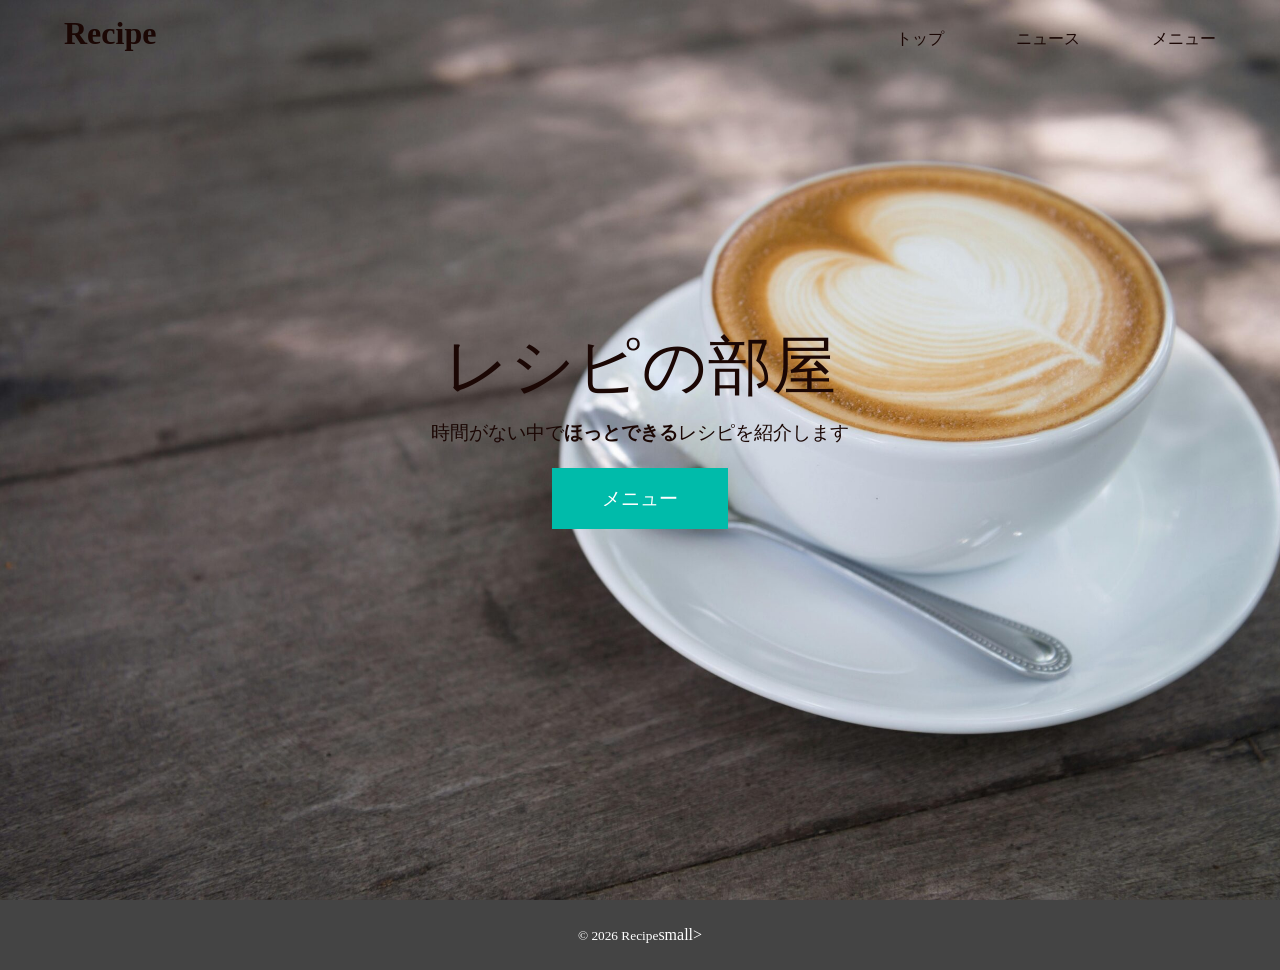
<file: index.html>
<!DOCTYPE html>
<html lang="ja">
  <head>
    <meta charset="UTF-8">
    <meta name="viewport" content="width=device-width, initial-scale=1.0">
    <link rel="stylesheet" href="style.css">
    <title>Recipe</title>
  </head>
  <body>
  <div id="top">
    <header>
        <h1 class="heading">
            <a href="index.html">Recipe</a>
        </h1>
        <nav>
            <ul class="main-nav">
                <li><a href="index.html">トップ</a></li>
                <li><a href="news.html">ニュース</a></li>
                <li><a href="menu.html">メニュー</a></li>
            </ul>
        </nav>
    </header>

    <div class="main-visual">
       <h2 class="main-title">レシピの部屋</h2>
       <p>時間がない中で<b>ほっとできる</b>レシピを紹介します</p>
       <a class="btn" href="menu.html">メニュー</a>
    </div>
</div>

    <footer>
        <p><small>&copy; 2026 Recipe</small>small></p>
    </footer>

  </body>
</html>
</file>
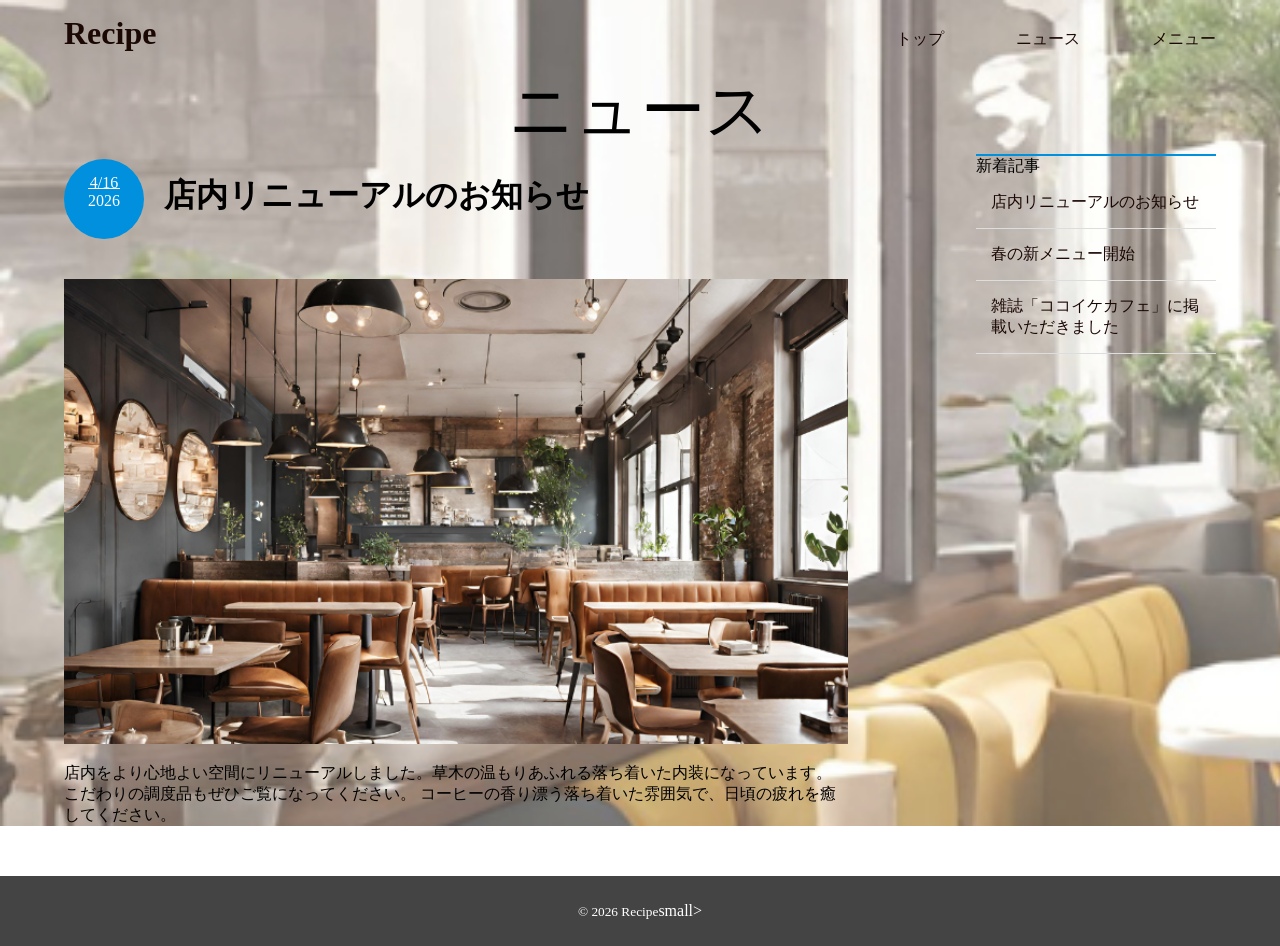
<file: news.html>
<!DOCTYPE html>
<html lang="ja">
  <head>
    <meta charset="UTF-8">
    <meta name="viewport" content="width=device-width, initial-scale=1.0">
    <link rel="stylesheet" href="style.css">
    <title>Recipe -ニュース-</title>
  </head>
  <body>
  <div id="news">
    <header>
        <h1 class="heading">
            <a href="index.html">Recipe</a>
        </h1>
        <nav>
            <ul class="main-nav">
                <li><a href="index.html">トップ</a></li>
                <li><a href="news.html">ニュース</a></li>
                <li><a href="menu.html">メニュー</a></li>
            </ul>
        </nav>
    </header>
    <div>
        <h2 class="main-title">ニュース</h2>
    </div>

    <div class="news-contents">
        <article>
            <div class="post">
                <p class="post-date">4/16<br><span>2026</span></p>
                <h2 class="post-title">店内リニューアルのお知らせ</h2>
            </div>
            <img src="./img/cagearticle.png" alt="店内リニューアル">
            <p>店内をより心地よい空間にリニューアルしました。草木の温もりあふれる落ち着いた内装になっています。
                こだわりの調度品もぜひご覧になってください。
                コーヒーの香り漂う落ち着いた雰囲気で、日頃の疲れを癒してください。</p>
        </article>

        <aside>
            <h3 class="side-title"></h3>新着記事</h3>
            <ul class="side-article">
                <li><a href="#">店内リニューアルのお知らせ</a></li>
                <li><a href="#">春の新メニュー開始</a></li>
                <li><a href="#">雑誌「ココイケカフェ」に掲載いただきました</a></li>
            </ul>
        </aside>
    </div>

   
</div>

    <footer>
        <p><small>&copy; 2026 Recipe</small>small></p>
    </footer>

  </body>
</html>
</file>
<file: style.css>
* {
    margin: 0;
    padding: 0;
    box-sizing: border-box;
}

header {
    width: 90%;
    padding: 15px 0;
    margin: 0 auto;
    display: flex;
    justify-content: space-between;
}

.main-visual {
    text-align: center;
    margin-top: 20%;
}

.main-visual p {
    font-size: 1.2rem;
    margin: 10px 0 40px;
    font-family: 'Times New Roman', Times, serif;
    font-weight: normal;
}

.main-title {
    font-size: 4rem;
    font-family: 'Times New Roman', Times, serif;
    font-weight: normal;
}

.btn {
    font-size: 1.2rem;
    background-color: #0ba;
    color: #fff;
    border-radius; 30px;
    padding: 20px 50px;
}

.btn:hover {
    background-color: #0090dd;
}

a {
    text-decoration: none;
}

.main-nav {
    display: flex;
    list-style: none;
    margin-top: 14px;
}

.main-nav li {
    margin-left: 36px;
    color: #435;
}

.main-nav li:hover {
    color: #0ba;
}

.heading a {
    font-family: 'Times New Roman', Times, serif;
    color: #1b0704;
}

.main-nav li a {
    margin-left: 36px;
    color: #1b0704;
}

.main-nav li a:hover {
    color: #0ba;
}

.main-visual {
    text-align: center;
    margin-top: 20%;
    color: #1b0704;
}

#news {
    min-height: 270px;
    margin-bottom: 40px;
    background-image: url(./img/cafenews.png);
    background-size: cover;
}

#news .main-title {
    text-align: center;
}

.news-contents {
    display: flex;
    justify-content: space-between;
    margin-bottom: 50px;
}

article {
    width: 75%;
    margin-left: 5%;
    margin-right: 10%;
}

aside {
    width: 23%;
    margin-right: 5%;
}

.post {
    display: flex;
    padding-top: 5px;
    margin-bottom: 40px;
}

.post-date {
    background-color: #0090dd;
    color: #fff;
    border-radius: 50%;
    width: 80px;
    height: 80px;
    text-align: center;
    padding-top: 15px;
}

.post-date span {
    font-size: 1rem;
    border-top: 1px #fff solid;
    padding-top: 3px;
}

.post-title {
    font-size: 2rem;
    font-family: 'Times New Roman', Times, serif;
    margin-left: 20px;
    padding-top: 15px;
}

article img {
    width: 100%;
    margin-bottom: 15px;
}

.side-title {
    font-size: 1.5rem;
    font-family: 'Times New Roman', Times, serif;
    border-bottom: 2px #0090dd solid;
    padding: 0 8 px 8px;
}

aside p {
    padding: 15px 10px;
    margin-bottom: 40px;
}

.side-article {
    list-style: none;
}

.side-article li {
    border-bottom: 1px #ddd solid;
}

.side-article a {
    color: #1b0704;
    padding: 15px;
    display: block;
}

.side-article a:hover {
    color: #fff;
    background-color: #0ba;
}

#menu {
    min-height: 270px;
    margin-bottom: 40px;
    background-image: url(./img/cafemenu.png);
    background-size: cover;
}

#menu .main-title {
    text-align: center;
}

#top {
    min-height: 100vh;
    background-image: url(./img/cafemain.jpg);
    background-size: cover;
}

.menu-drink {
    display: flex;
    justify-content: space-between;
    margin-bottom: 50px;
}

.menu-drink img {
    width: 40%;
    margin-left: 10%;
}

.drink {
    width: 25%;
    margin-right: 10%;
}

.drink-title {
    font-size: 1.5rem;
    text-align: center;
    font-family: 'Georgia', serif;
    color: #333;
    border-bottom: 2px #e6e6e6 solid;
    padding-bottom: 10px;
}

.drink-table {
    width: 100%;
}

.drink-table td {
    padding: 10px;
}

.menu-sweets {
    display: flex;
    justify-content: space-between;
    margin-bottom: 50px;
}

.menu-sweets img {
    width: 40%;
    margin-right: 10%;
}

.sweets {
    width: 25%;
    margin-right: 20%;
}

.sweets-title {
    font-size: 1.5rem;
    text-align: center;
    font-family: 'Georgia', serif;
    color: #333;
    border-bottom: 2px #e6e6e6 solid;
    padding-bottom: 10px;
}

.sweets-table {
    width: 100%;
}

.sweets-table td {
    padding: 10px;
}

footer {
    width: 100%;
    background-color: #444;
    text-align: center;
    padding: 26px 0;
    color: #fff;
}

@media screen and (max-width: 575px) {
    .main-title {
        font-size: 2rem;
        padding: 0 10px;
    }

    .main-visual p {
        padding: 10px 10px 20px 10px;
    }

    .heading {
        font-size: 1.5rem;
    }

    .main-nav {
        margin-top: 7px;
    }

    .main-nav li {
        margin-right: 5px;
    }

    .main-nav li a {
        margin-left: 0;
    }

    .main-visual {
        margin-top: 50%;
    }

    #top {
        background-position: center;
    }

    .main-title {
        margin-top: 40px;
    }

    .news-contents {
        display: block;
    }

    article {
        width: 90%;
        margin-bottom: 30px;
    }

    .post-title {
        font-size: 1.5rem;
        padding-top: 0;
    }

    .post-date {
        height: 70px;
        padding-top: 10px;
    }

    aside {
        width: 90%;
        margin-left: 3%;
    }

    .menu-drink {
        display: block;
    }

    .menu-drink img {
        width: 80%;
        margin-bottom: 20px;
    }

    .drink {
        width: 80%;
        margin-left: 10%;
    }

    .menu-sweets {
        flex-direction: column-reverse;
    }

    .menu-sweets img {
        width: 80%;
        margin-left: 10%;
        margin-bottom: 20px;
    }

    .sweets {
        width: 80%;
        margin-left: 10%;
    }
}
</file>
